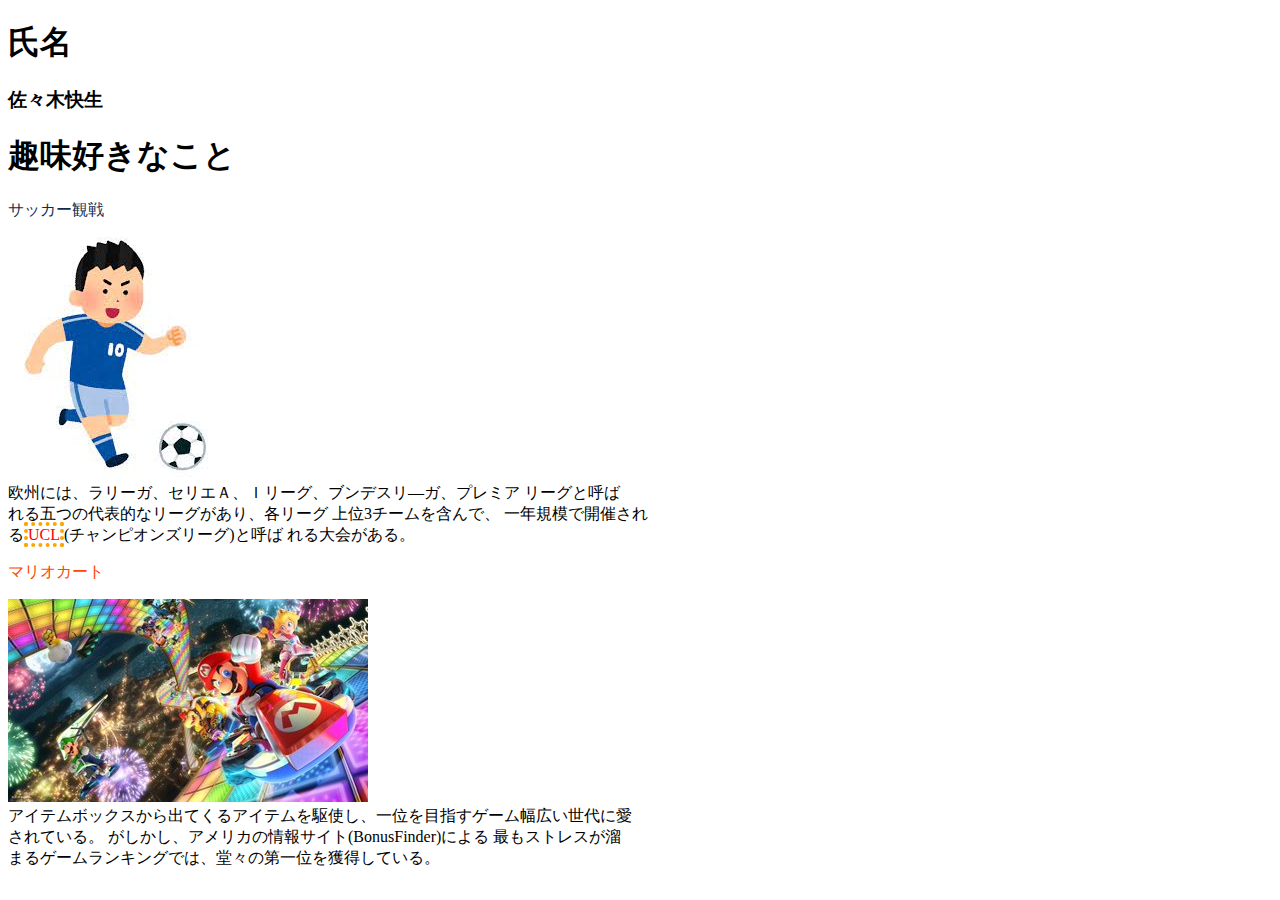
<file: profile/index.html>
<!DOCTYPE html>
<html>
    <head>

        <title>自己紹介</title>
    </head>
    <link rel="stylesheet" href="html.css">
    <meta charset="UTF-8">
    
        <h1>氏名</h1>
        <h3>佐々木快生<br></h3>
            
    <div>
        <h1>趣味好きなこと</h1>
    </div>
       
        <p>サッカー観戦</p>
        <img src="imgふぉるだ/png.png" alt="サッカー">
        <li>欧州には、ラリーガ、セリエＡ、Ｉリーグ、ブンデスリ―ガ、プレミア
            リーグと呼ば<br>れる五つの代表的なリーグがあり、各リーグ
            上位3チームを含んで、 一年規模で開催され<br>る<span>UCL</span>(チャンピオンズリーグ)と呼ば
            れる大会がある。
        </li>
        <p class="text-brown bg-yellowgreen">マリオカート</p>
        <img src="imgふぉるだ/mk.png" alt="マリオカート">
        <li>アイテムボックスから出てくるアイテムを駆使し、一位を目指すゲーム幅広い世代に愛<br>されている。
            がしかし、アメリカの情報サイト(BonusFinder)による
            最もストレスが溜<br>まるゲームランキングでは、堂々の第一位を獲得している。
        </li>
</html>
</file>
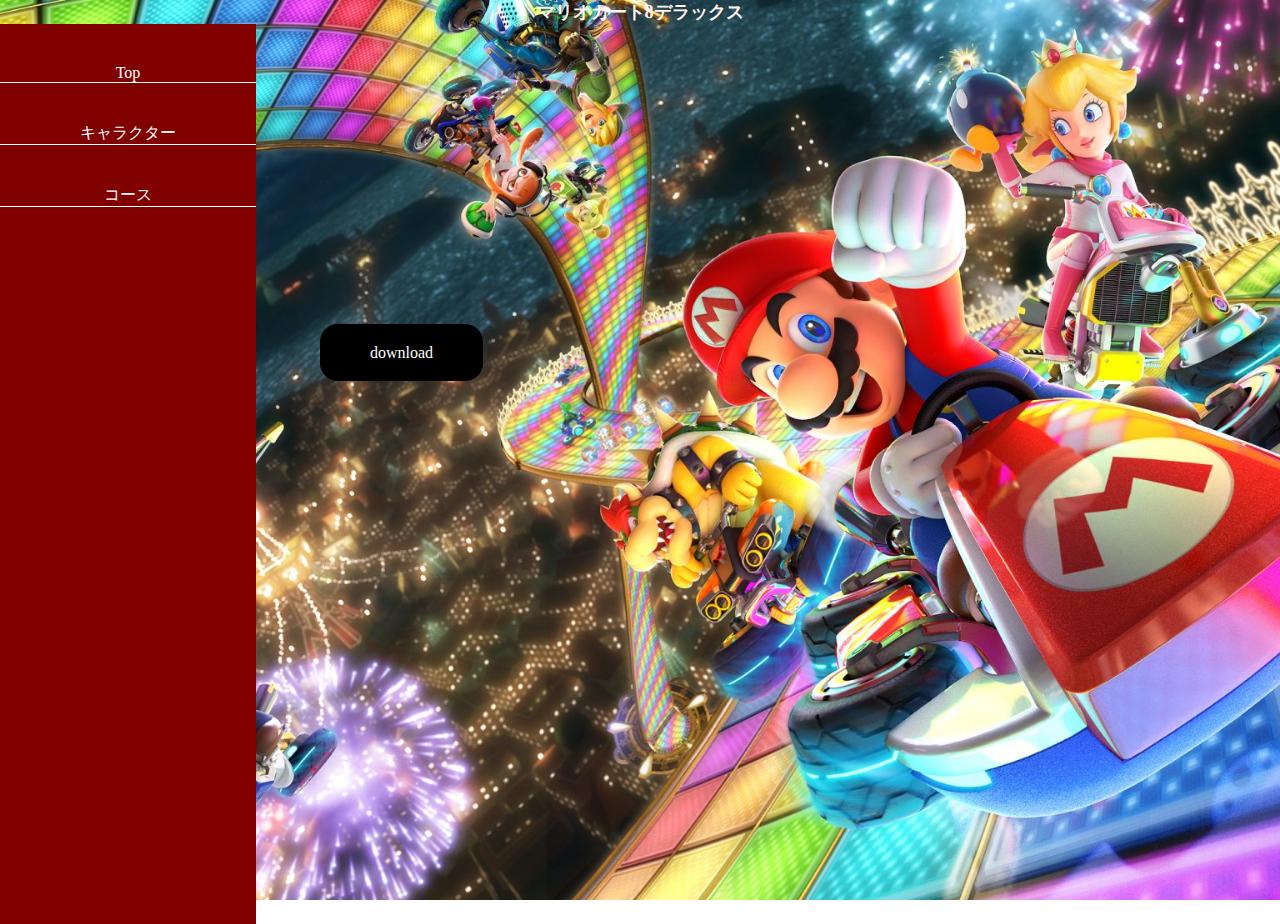
<file: 最終課題-HTML/index.html>
<!DOCTYPE html>
<html lang="en">
<head>
    <meta charset="UTF-8">
    <meta name="viewport" content="width=device-width, initial-scale=1.0">
    <link rel="stylesheet" href="index.css">
    <title>mk8dx</title>
</head>
<body>
    <h1>マリオカート8デラックス</h1>
    <div class="all">
        <div class="ul">
            <ul>
                <li><a href="#">Top</a></li>
                <li><a href="character/character.html">キャラクター</a></li>
                <li><a href="course/course.html">コース</a></li>
            </ul>
        </div>
    
        <div class="button">
            <a href="https://store-jp.nintendo.com/list/software/70010000000186.html">download</a>
        </div>
    </div>
</body>
</html>
</file>
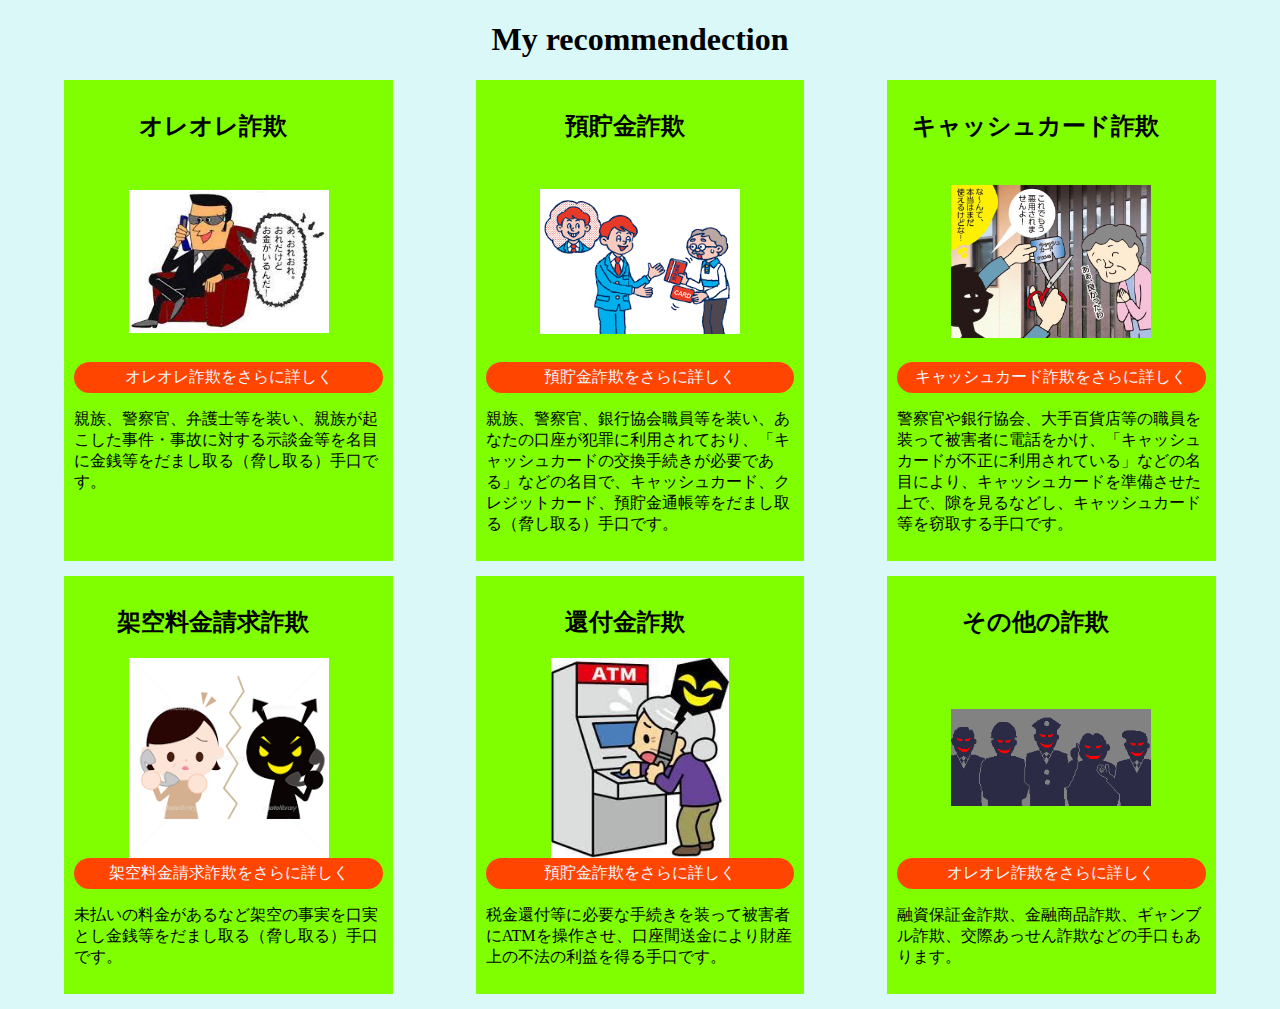
<file: box/box-layout.html>
<!DOCTYPE html>
<html lang="en">
<head>
    <link rel="stylesheet" href="box-layout-style.css" >
    <meta charset="UTF-8">
    <meta name="viewport" content="width=device-width, initial-scale=1.0">
    <title>recommendection</title>
</head>
<body>
    <h1>My recommendection</h1>
    <div class="box">
        <div class="item">
            <h2>オレオレ詐欺</h2>
            <div class="img"><img src="img/oreore.jpg"></div>
            <a href="https://www.npa.go.jp/bureau/safetylife/sos47/case/oreore/">オレオレ詐欺をさらに詳しく</a>
            <p>親族、警察官、弁護士等を装い、親族が起こした事件・事故に対する示談金等を名目に金銭等をだまし取る（脅し取る）手口です。</p>
        </div>
        <div class="item">
            <h2>預貯金詐欺</h2>
            <div class="img"><img src="img/tyokinn.png"></div>
            <a href="https://www.npa.go.jp/bureau/safetylife/sos47/case/deposits/">預貯金詐欺をさらに詳しく</a>
            <p>親族、警察官、銀行協会職員等を装い、あなたの口座が犯罪に利用されており、「キャッシュカードの交換手続きが必要である」などの名目で、キャッシュカード、クレジットカード、預貯金通帳等をだまし取る（脅し取る）手口です。</p>
        </div>
        <div class="item">
            <h2>キャッシュカード詐欺</h2>
            <div class="img"><img src="img/キャッシュカード詐欺.jpg"></div>
            <a href="https://www.npa.go.jp/bureau/safetylife/sos47/case/cashcard/">キャッシュカード詐欺をさらに詳しく</a>
            <p>警察官や銀行協会、大手百貨店等の職員を装って被害者に電話をかけ、「キャッシュカードが不正に利用されている」などの名目により、キャッシュカードを準備させた上で、隙を見るなどし、キャッシュカード等を窃取する手口です。</p>
        </div>
        
    </div>
    <div class="box">
        <div class="item">
            <h2>架空料金請求詐欺</h2>
            <div class="img"><img src="img/kaku.png"></div>
            <a href="https://www.npa.go.jp/bureau/safetylife/sos47/case/fictitious-billing/">架空料金請求詐欺をさらに詳しく</a>
            <p>未払いの料金があるなど架空の事実を口実とし金銭等をだまし取る（脅し取る）手口です。</p>
            
        </div>
        <div class="item">
            <h2>還付金詐欺</h2>
            <div class="img"><img src="img/kannpukinn..jpg"></div>
            <a href="https://www.npa.go.jp/bureau/safetylife/sos47/case/refund/">預貯金詐欺をさらに詳しく</a>
            <p>税金還付等に必要な手続きを装って被害者にATMを操作させ、口座間送金により財産上の不法の利益を得る手口です。</p>
        </div>
        <div class="item">
            <h2>その他の詐欺</h2>
            <div class="img"><img src="img/sonota.png"></div>
            <a href="https://www.npa.go.jp/bureau/safetylife/sos47/case/refund/">オレオレ詐欺をさらに詳しく</a>
            <p>融資保証金詐欺、金融商品詐欺、ギャンブル詐欺、交際あっせん詐欺などの手口もあります。</p>
        </div>
        
    </div>
   
    
</body>
</html>
</file>
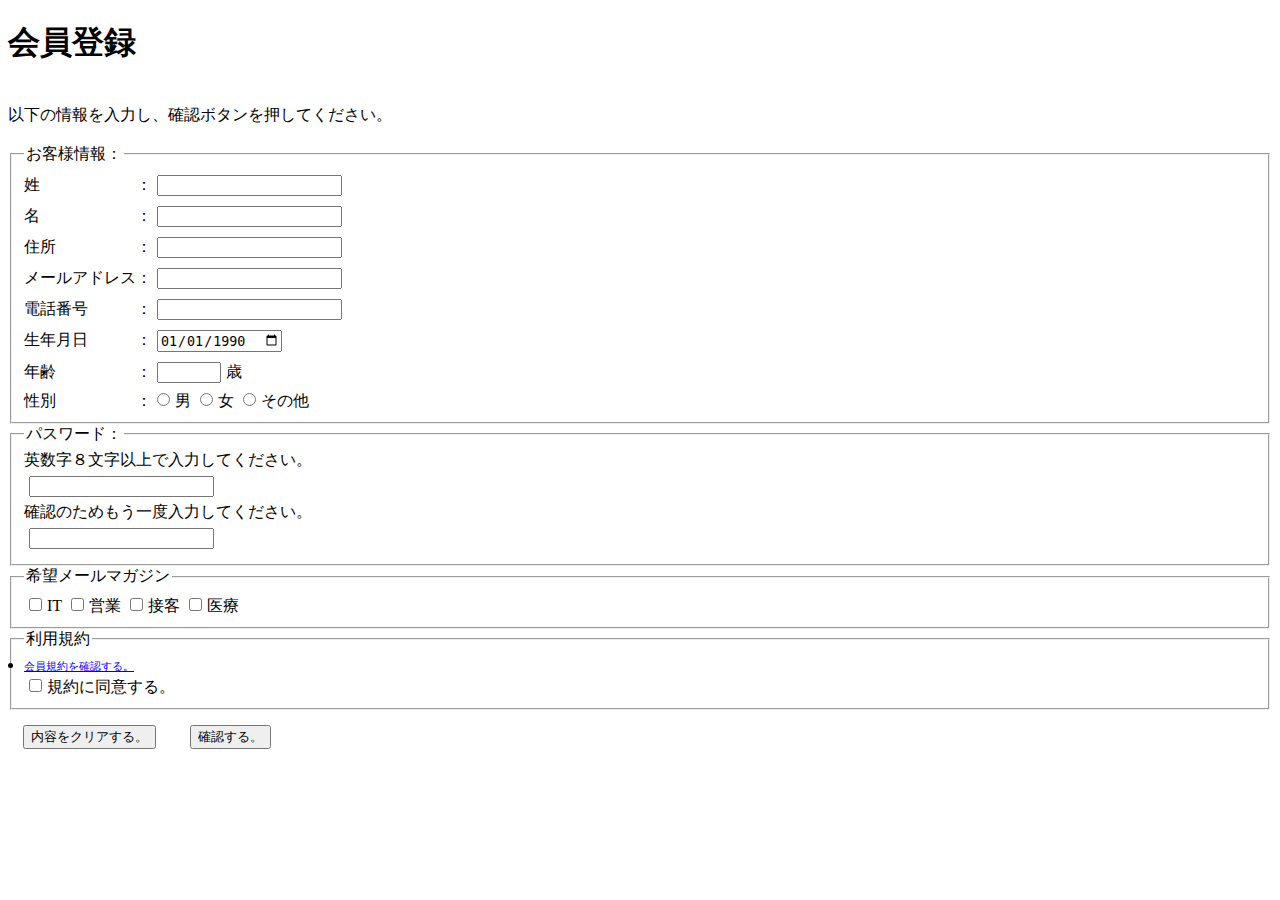
<file: form/form.html>
<!DOCTYPE html>
<html lang="en">

<head>
    <link rel="stylesheet" href="form-style.css">
    <meta charset="UTF-8">
    <meta name="viewport" content="width=device-width, initial-scale=1.0">
    <title>入力フォーム</title>
</head>

<body>
    <form action="#" method="post">
    <h1>会員登録</h1><br>
    <li>以下の情報を入力し、確認ボタンを押してください。</li><br>
    <fieldset>
        <legend>お客様情報：</legend>
    姓　　　　　　：<input type="text" name="last_name"><br>
    名　　　　　　：<input type="text" name="first_name"><br>
    住所　　　　　：<input type="text" name="addres"><br>
    メールアドレス：<input type="email" name="email"><br>
    電話番号　　　：<input type="tel" name="tel" ><br>
    生年月日　　　：<input type="date" name="birthday" value="1990-01-01"><br>
    年齢　　　　　：<input type="number" name="age" min="0" max="150">歳<br> 
    性別　　　　　：<label><input type="radio" name="gender" value="1">男</label>
    <label> <input type="radio" name="gender" value="2">女</label>
    <label> <input type="radio" name="gender" value="3">その他<br></label>

   </fieldset>
   <fieldset>
    <legend>パスワード：</legend>
    英数字８文字以上で入力してください。<br>
    <input type="text" name="password"><br>
    確認のためもう一度入力してください。<br>
    <input type="text" name="password_confirm">
   </fieldset>
   <fieldset>
    <legend>希望メールマガジン</legend>
<label><input type="checkbox" name="magazine" value="1" >IT</label>
<label><input type="checkbox" name="magazine" value="2">営業</label>
<label><input type="checkbox" name="magazine" value="3">接客</label>
<label><input type="checkbox" name="magazine" value="4">医療</label>
   </fieldset>
   <fieldset>
    <legend>利用規約</legend>
    <li><a href="terms.html">会員規約を確認する。</a></li>
    <input type="checkbox" name="terms" value="agree">規約に同意する。<br>
   </fieldset>
   <button type="reset">内容をクリアする。</button>
   <button type="submit">確認する。</button>
</form>
</body>
</html>
</file>
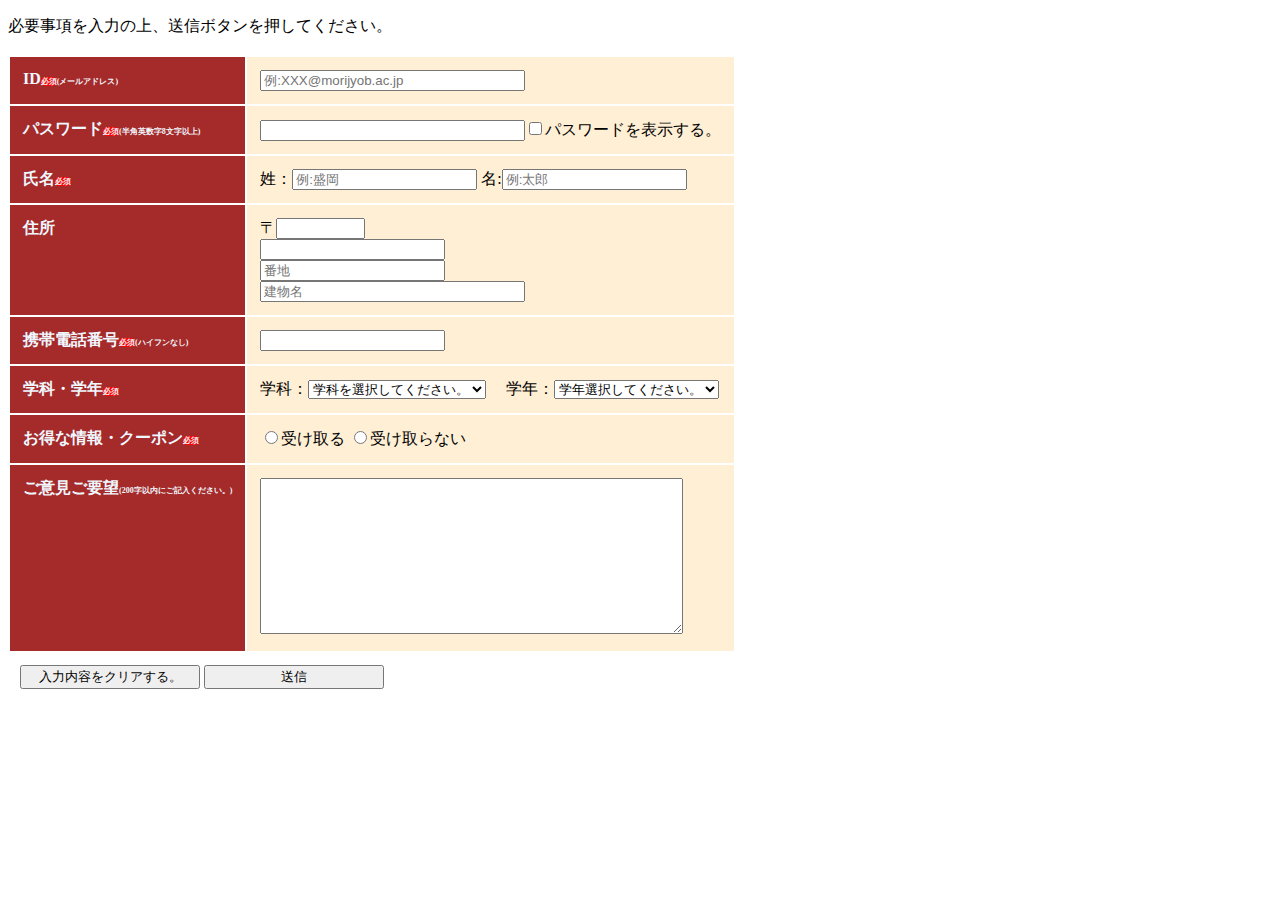
<file: form/register.html>
<!DOCTYPE html>
<html lang="en">

<head>
    <link rel="stylesheet" href="register-style.css">
    <meta charset="UTF-8">
    <meta name="viewport" content="width=device-width, initial-scale=1.0">
    <title>登録フォーム</title>
</head>

<body>
    <table>
    <tr>
        <p>必要事項を入力の上、送信ボタンを押してください。</p>
        <tr>
            <th>
                ID<span class="hissu">必須</span><span class="omake">(メールアドレス)</span>
            </th>
            <td>
                <input type="email" name="email" size="30" placeholder="例:XXX@morijyob.ac.jp">
            </td>
        </tr>
        <tr>
        <th>
            パスワード<span class="hissu">必須</span><span class="omake">(半角英数字8文字以上)</span>
        </th>
        <td>
            <input type="password" name="password" size="30" minlength="8"><label><input type="checkbox" name="hyouji">パスワードを表示する。</label>
        </td>
    </tr>
    <tr>
        <th>
            氏名<span class="hissu">必須</span>
        </th>
        <td>
            姓：<input type="text" name="last_name" placeholder="例:盛岡"> 名:<input type="taxt" name="first_name" placeholder="例:太郎">
         </td>
        </tr> 
        <tr>
           <th>住所</th> 
           <td>〒<input type="text" name="post" size="8"  readonly ><br>
            <input type="text" name="addres" readonly><br>
            <input type="text" name="bannci"  placeholder="番地"><br>
            <input type="text" name="tatemono" size="30" placeholder="建物名">
           </td> 
        </tr>
        <tr>
            <th>携帯電話番号<span class="hissu">必須</span><span class="omake">(ハイフンなし)</span> </th>
            <td><input type="tel" name="tel"></td>
        </tr>  
        <th>学科・学年<span class="hissu">必須</span></th>
        <td>学科：<select name="Department" required>
            <option value="">学科を選択してください。</option>
            <option value="system">システム系学科</option>
            <option value="business">ビジネス系学科</option>
            <option value="design">デザイン系学科</option>  
           </select>
           　学年：<select name="School year"required>
            <option value="">学年選択してください。</option>
            <option value="1">1年</option>
            <option value="2">2年</option>
            <option value="3">3年</option>
            <option value="4">4年</option>
           </select>
        </td>
    </tr>
    <tr>
        <th>
            お得な情報・クーポン<span class="hissu">必須</span>
        </th>
        <td><label><input type="radio" name="gender" value="1">受け取る</label>
            <label> <input type="radio" name="gender" value="2">受け取らない</label>
            <br></label></td>
    </tr>
    <tr>
        <th>
            ご意見ご要望<span class="omake">(200字以内にご記入ください。)</span>
        </th>
        <td>
            <textarea name="iken" cols="50" rows="10" maxlength="200"></textarea>
        </td>
    </tr>
    
    </table>
    <div>
    <button type="reset">入力内容をクリアする。</button>
    <button type="submit">送信</button>
</div>
</body>

</html>
</file>
<file: profile/html.css>
@charset "utf-8";

p{
    color: rgb(16, 42, 77);
    

}
.text-brown{
    color:orangered;
}
span{
    border: 4px dotted orange;
    color: red;
}
</file>
<file: 最終課題-HTML/index.css>
*{
    margin: 0;
    padding: 0;
}

body{
    width: 100vw;
    height: 100vh;
    background-image: url(img/mk8d.jpg);
    background-repeat: no-repeat;
    background-size: cover;
    background-attachment: fixed;
    background-position: center top;
}

.all{
    display: flex;
}

.ul{
    width: 20%;
    height: 100vh;
    background-color: #800000;
}

ul li{
    position: relative;
    top: 40px;
    margin-bottom: 40px;
    text-align: center;
    border-bottom: white solid 1px;
}

ul li a{
    text-decoration: none;
    color: white;
}

.button{
    position: relative;
    margin-top: 25%;
    margin-left: 5%;
}


.button a,a:visited{
    text-decoration: none;
    padding: 20px 50px;
    background-color: black;
    border-radius: 18px;
    color: white;
    transition: 0.5s;
}


.button a:hover{
    color: black;
    background-color: white;
    transition: 0.5s;
}
h1{
    text-align: center;
    font-size: large;
    color: seashell;
}
</file>
<file: box/box-layout-style.css>
@charset "utf-8";
h1{
    text-align: center;
}
.item{
    width: 25%;
    background-color: chartreuse;
    margin: 0 auto;
    padding: 10px;
}
h2{
    width: 90%;
    text-align: center;
}
a{
    background-color: orangered;
    color: aliceblue;
    display: block;
   
    border-radius: 30px;
    margin: 0 auto;
    text-align: center;
    text-decoration: none;
    padding: 5px;
    
}
.box{
    display: flex;
    flex-wrap: wrap;
    justify-content: space-evenly;
    margin: 15px;
}
body{
    background-color: rgb(218, 248, 248);
}
.img{
    width: 200px;
    height: 200px;
    margin: 0 auto;

}
.img img{
    width: 100%;
    height: 100%;
    object-fit: contain;

}
</file>
<file: form/form-style.css>
@charset "utf-8";

a{
    font-size: 0.7rem;
}
input{
    margin: 5px;
}
button{
    margin: 15px;
}
</file>
<file: form/register-style.css>
@charset "utf-8";

.hissu{
    color: aliceblue;
    background-color: red;
    border-radius: 5px; 
    font-size: 8px;
}

.omake{
    font-size: 8px;
}

th{
    color: aliceblue;
    background-color: brown;
    vertical-align: top;
    text-align: left;
}

td{
    background-color: papayawhip;
}

th, td{
    padding: 13px;
}

button{
    width: 180px;
}

div{
    margin: 12px;
}
</file>
